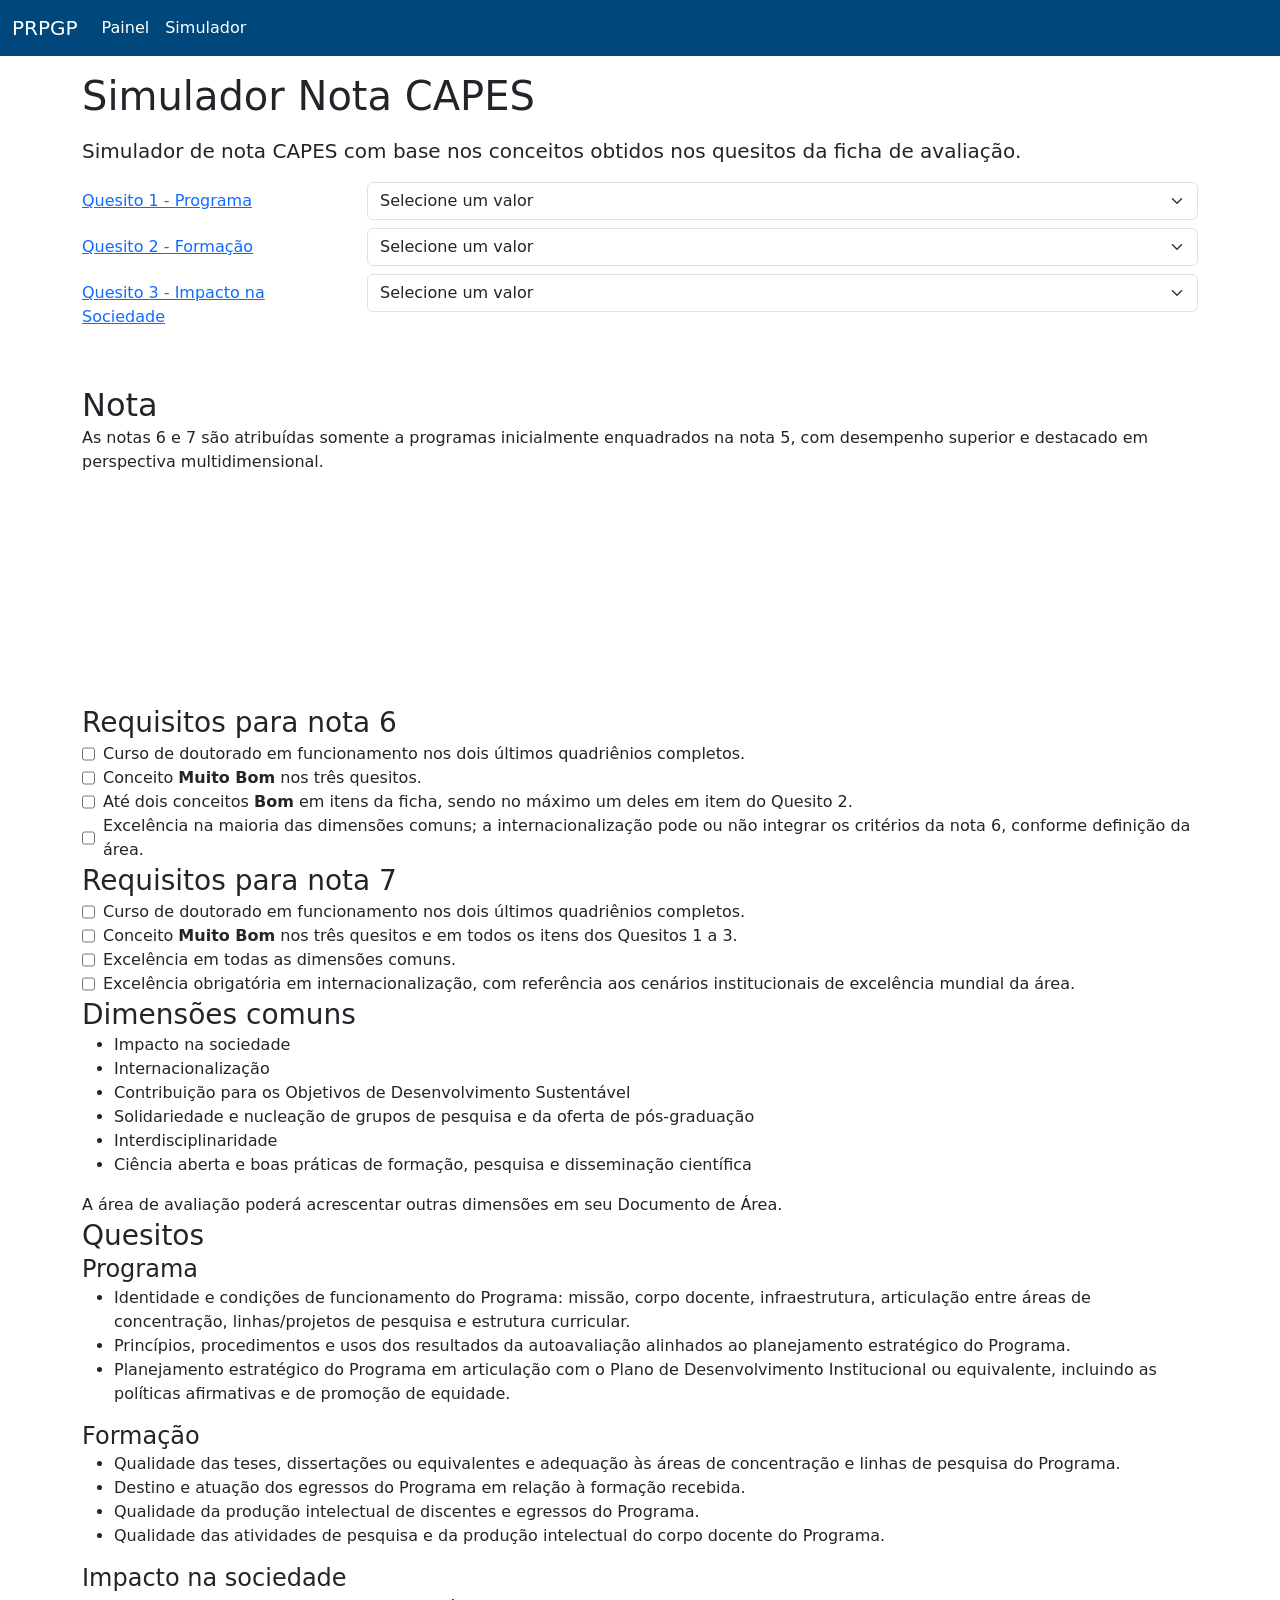
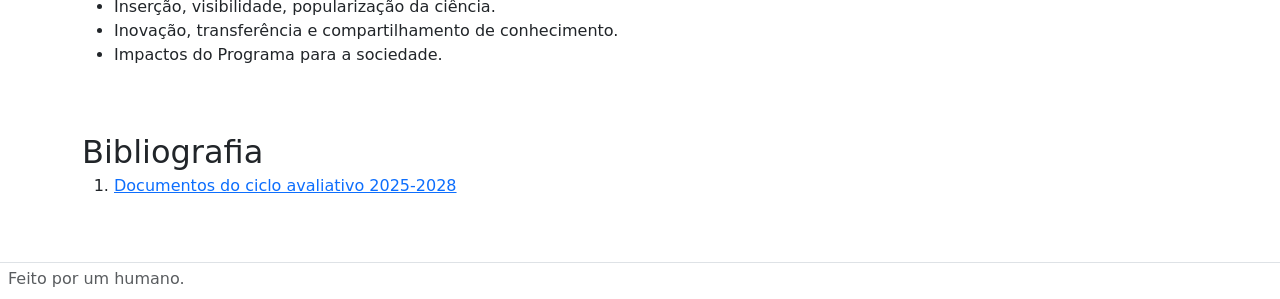
<file: docs/simulador.html>
<!DOCTYPE html>
<html lang="pt-br">

<head>
    <meta charset="UTF-8">

    <link href="https://cdn.jsdelivr.net/npm/bootstrap@5.3.8/dist/css/bootstrap.min.css"
          rel="stylesheet"
          integrity="sha384-sRIl4kxILFvY47J16cr9ZwB07vP4J8+LH7qKQnuqkuIAvNWLzeN8tE5YBujZqJLB"
          crossorigin="anonymous"
    >
    <meta name="viewport" content="width=device-width, initial-scale=1">
    <link rel="icon" type="image/x-icon" href="images/favicon.ico">
    <title>
        Simulador Nota CAPES
    </title>
    <style>
        :root {
            --navbar-color: #00487c;
        }

        .navbar {
            background-color: var(--navbar-color);
        }

        .navbar a {
            color: white;
        }

        .navbar button {
            color: white;
        }

        .gauge-label {
            font-size: 2rem;
            font-weight: bold;
        }

        .canvas-container {
            width: fit-content;
            text-align: center;
        }

        #canvas {
            display: block;
        }

        /* Center on smaller screens */
        @media (max-width: 768px) {
            .canvas-container {
                margin: 0 auto;
            }
        }

        h1, h2, h3, h4 {
            margin-bottom: 2px;
            margin-top: 2px;
        }

    </style>

<!--    <link rel="stylesheet" type="text/css" href="static/css/main.css">-->
    <!-- tags para redes sociais (Facebook, Discord, Twitter, etc) -->
    <meta name="title" content="Simulador Nota CAPES">
    <meta name="description" content="Simulador da nota CAPES de programas de pós-graduação">
    <meta name="author" content="Henry Cagnini">

    <!-- padrão da meta para preview -->
    <meta property="og:title" content="Simulador Nota CAPES"/>
    <meta property="og:description" content="Simulador da nota CAPES de programas de pós-graduação"/>
    <meta property="og:type" content="website"/>
    <meta property="og:locale" content="pt_BR"/>
    <meta property="og:url" content="https://coplin-ufsm.github.io/prpgp/simulator"/>

    <!-- imagem para o Facebook -->
<!--    <meta property="og:image" content="https://coplin-ufsm.github.io/prpgp/static/images/cover.png"/>-->
<!--    <meta property="og:image:width" content="536"/> -->
<!--    <meta property="og:image:height" content="750"/> -->
<!--    <meta property="og:image:alt" content="Imagem da capa do Simulador Nota CAPES"/> -->

    <!-- twitter -->
    <meta name="twitter:title" content="Simulador Nota CAPES">
    <meta name="twitter:description" content="Simulador da nota CAPES de programas de pós-graduação"/>
    <meta name="twitter:card" content="summary">
    <meta property="twitter:domain" content="coplin-ufsm.github.io">
    <meta property="twitter:url" content="https://coplin-ufsm.github.io/prpgp">
    <meta name="twitter:url" content="https://coplin-ufsm.github.io/prpgp">
<!--    <meta name="twitter:image" content="https://coplin-ufsm.github.io/prpgp/static/images/cover.png"> -->
<!--    <meta name="twitter:image:alt" content="Imagem da capa do Simulador Nota CAPES"> -->
</head>

<body>
<header>
    <!-- barra de navegação -->
    <nav class="navbar navbar-expand-lg" data-bs-theme="dark">
        <div class="container-fluid">
            <a id="brand" class="navbar-brand titulo" href="#">
                PRPGP
            </a>
            <button class="navbar-toggler" type="button" data-bs-toggle="collapse"
                    data-bs-target="#navbarSupportedContent" aria-controls="navbarSupportedContent"
                    aria-expanded="false" aria-label="Toggle navigation">
                Menu
                <!--<span class="navbar-toggler-icon"></span>-->
            </button>
            <div class="collapse navbar-collapse" id="navbarSupportedContent">
                <ul class="navbar-nav me-auto mb-2 mb-lg-0">
                    <li class="nav-item">
                        <a id="nav-link-index" class="nav-link texto" href="index.html">Painel</a>
                    </li>
                    <li class="nav-item">
                        <a id="nav-link-simulador" class="nav-link texto" href="#">Simulador</a>
                    </li>
                </ul>
            </div>
        </div>
    </nav>
</header>

<main>
    <div class="container gap-4">
        <div class="row">
            <div class="col">
                <div class="text-left">
                    <h1 class="title my-3">Simulador Nota CAPES</h1>
                    <p class="lead">Simulador de nota CAPES com base nos conceitos obtidos nos quesitos da ficha de avaliação.</p>
                </div>
                <form id="form-simulador" class="d-flex flex-column gap-2">
                    <!-- quesito 1 -->
                    <div class="form-group row">
                        <label class="col-form-label col-sm-3" for="input-quesito-1"><a href="#quesito_programa">Quesito 1 - Programa</a></label>
                        <div class="col-sm-9">
                            <select class="form-select" aria-label="select quesito 1" id="input-quesito-1" name="input-quesito-1">
                                <option selected>Selecione um valor</option>
                                <option value="I">Insuficiente</option>
                                <option value="F">Fraco</option>
                                <option value="R">Regular</option>
                                <option value="B">Bom</option>
                                <option value="MB">Muito Bom</option>
                            </select>
                        </div>
                    </div>
                    <!-- quesito 2 -->
                    <div class="form-group row">
                        <label class="col-form-label col-sm-3" for="input-quesito-2"><a href="#quesito_formacao">Quesito 2 - Formação</a></label>
                        <div class="col-sm-9">
                            <select class="form-select" aria-label="select quesito 1" id="input-quesito-2" name="input-quesito-2">
                                <option selected>Selecione um valor</option>
                                <option value="I">Insuficiente</option>
                                <option value="F">Fraco</option>
                                <option value="R">Regular</option>
                                <option value="B">Bom</option>
                                <option value="MB">Muito Bom</option>
                            </select>
                        </div>
                    </div>
                    <!-- quesito 3 -->
                    <div class="form-group row">
                        <label class="col-form-label col-sm-3" for="input-quesito-3"><a href="#quesito_impacto">Quesito 3 - Impacto na Sociedade</a></label>
                        <div class="col-sm-9">
                            <select class="form-select" aria-label="select quesito 1" id="input-quesito-3" name="input-quesito-3">
                                <option selected>Selecione um valor</option>
                                <option value="I">Insuficiente</option>
                                <option value="F">Fraco</option>
                                <option value="R">Regular</option>
                                <option value="B">Bom</option>
                                <option value="MB">Muito Bom</option>
                            </select>
                        </div>
                    </div>
                </form>
            </div>
        </div>
        <div class="row my-5">
            <div class="col-12">
                <h2 class="title">Nota</h2>
                <p>
                    As notas 6 e 7 são atribuídas somente a programas inicialmente enquadrados na nota 5, com desempenho
                    superior e destacado em perspectiva multidimensional.
                </p>
                <div class="row">
                    <div class="col">
                        <div class="canvas-container">
                            <canvas id="canvas"></canvas>
                            <p class="gauge-label" id="p-nota"></p>
                        </div>
                    </div>
                </div>
            </div>
        </div>
        <div class="row my-5">
            <div class="col-12">
                <h3>Requisitos para nota 6</h3>
                <div class="d-flex flex-row justify-content-start gap-2">
                    <input type="checkbox" id="checkbox-nota-6-item-1" name="checkbox-nota-6-item-1">
                    <label for="checkbox-nota-6-item-1">Curso de doutorado em funcionamento nos dois últimos quadriênios
                        completos.</label>
                </div>
                <div class="d-flex flex-row justify-content-start gap-2">
                    <input type="checkbox" id="checkbox-nota-6-item-2" name="checkbox-nota-6-item-2">
                    <label for="checkbox-nota-6-item-2">Conceito <b>Muito Bom</b> nos três quesitos.</label>
                </div>
                <div class="d-flex flex-row justify-content-start gap-2">
                    <input type="checkbox" id="checkbox-nota-6-item-3" name="checkbox-nota-6-item-3">
                    <label for="checkbox-nota-6-item-3">Até dois conceitos <b>Bom</b> em itens da ficha, sendo no máximo
                        um deles em item do Quesito 2.</label>
                </div>
                <div class="d-flex flex-row justify-content-start gap-2">
                    <input type="checkbox" id="checkbox-nota-6-item-4" name="checkbox-nota-6-item-4">
                    <label for="checkbox-nota-6-item-4">Excelência na maioria das dimensões comuns; a
                        internacionalização pode ou não integrar os critérios da nota 6, conforme definição da
                        área.</label>
                </div>
                <h3>Requisitos para nota 7</h3>
                <div class="d-flex flex-row justify-content-start gap-2">
                    <input type="checkbox" id="checkbox-nota-7-item-1" name="checkbox-nota-7-item-1">
                    <label for="checkbox-nota-7-item-1">
                        Curso de doutorado em funcionamento nos dois últimos quadriênios completos.
                    </label>
                </div>
                <div class="d-flex flex-row justify-content-start gap-2">
                    <input type="checkbox" id="checkbox-nota-7-item-2" name="checkbox-nota-7-item-2">
                    <label for="checkbox-nota-7-item-2">
                        Conceito <b>Muito Bom</b> nos três quesitos e em todos os itens dos Quesitos 1 a 3.
                    </label>
                </div>
                <div class="d-flex flex-row justify-content-start gap-2">
                    <input type="checkbox" id="checkbox-nota-7-item-3" name="checkbox-nota-7-item-3">
                    <label for="checkbox-nota-7-item-3">
                        Excelência em todas as dimensões comuns.
                    </label>
                </div>
                <div class="d-flex flex-row justify-content-start gap-2">
                    <input type="checkbox" id="checkbox-nota-7-item-4" name="checkbox-nota-7-item-4">
                    <label for="checkbox-nota-7-item-4">
                        Excelência obrigatória em internacionalização, com referência aos cenários institucionais de
                        excelência mundial da área.
                    </label>
                </div>

                <h3>Dimensões comuns</h3>
                <ul>
                <li>Impacto na sociedade</li>
                <li>Internacionalização</li>
                <li>Contribuição para os Objetivos de Desenvolvimento Sustentável</li>
                <li>Solidariedade e nucleação de grupos de pesquisa e da oferta de pós-graduação</li>
                <li>Interdisciplinaridade</li>
                <li>Ciência aberta e boas práticas de formação, pesquisa e disseminação científica</li>
                </ul>
                A área de avaliação poderá acrescentar outras dimensões em seu Documento de Área.

                <h3>Quesitos</h3>
                <h4 id="quesito_programa">Programa</h4>
                <ul>
                    <li>Identidade e condições de funcionamento do Programa: missão, corpo docente, infraestrutura, articulação entre áreas de concentração, linhas/projetos de pesquisa e estrutura curricular.</li>
                    <li>Princípios, procedimentos e usos dos resultados da autoavaliação alinhados ao planejamento estratégico do Programa.</li>
                    <li>Planejamento estratégico do Programa em articulação com o Plano de Desenvolvimento Institucional ou equivalente, incluindo as políticas afirmativas e de promoção de equidade.</li>
                </ul>
                <h4 id="quesito_formacao">Formação</h4>
                <ul>
                    <li>Qualidade das teses, dissertações ou equivalentes e adequação às áreas de concentração e linhas de pesquisa do Programa.</li>
                    <li>Destino e atuação dos egressos do Programa em relação à formação recebida.</li>
                    <li>Qualidade da produção intelectual de discentes e egressos do Programa.</li>
                    <li>Qualidade das atividades de pesquisa e da produção intelectual do corpo docente do Programa.</li>
                </ul>
                <h4 id="quesito_impacto">Impacto na sociedade</h4>
                <ul>
                    <li>Inserção, visibilidade, popularização da ciência.</li>
                    <li>Inovação, transferência e compartilhamento de conhecimento.</li>
                    <li>Impactos do Programa para a sociedade.</li>
                </ul>
            </div>
        </div>
        <div class="row my-5">
            <div class="col-12">
                <h2 class="title">Bibliografia</h2>
                <ol>
                    <li>
                        <a
                            href="https://www.gov.br/capes/pt-br/acesso-a-informacao/acoes-e-programas/avaliacao/sobre-a-avaliacao/documentos-do-novo-ciclo-avaliativo-2025-2028">
                            Documentos do ciclo avaliativo 2025-2028
                        </a>
                    </li>
                </ol>
            </div>
        </div>
    </div>
    <!-- footer -->
    <footer class="d-flex flex-wrap justify-content-between align-items-center py-1 px-2 my-1 border-top">
        <p class="col-md-4 mb-0 text-body-secondary">Feito por um humano.</p>
    </footer>
</main>
</body>
<script
    src="https://cdn.jsdelivr.net/npm/bootstrap@5.3.8/dist/js/bootstrap.bundle.min.js"
    integrity="sha384-FKyoEForCGlyvwx9Hj09JcYn3nv7wiPVlz7YYwJrWVcXK/BmnVDxM+D2scQbITxI"
    crossorigin="anonymous">
</script>
<!-- gauge library -->
<script src="https://bernii.github.io/gauge.js/dist/gauge.min.js">
</script>
<script type="application/javascript">
    // opções do acelerador
    const opts = {
        angle: 0, // The span of the gauge arc
        lineWidth: 0.3, // The line thickness
        radiusScale: 0.8, // Relative radius
        pointer: {
            length: 0.6, // // Relative to gauge radius
            strokeWidth: 0.06, // The thickness
            color: '#000000' // Fill color
        },
        limitMax: false,     // If false, max value increases automatically if value > maxValue
        limitMin: false,     // If true, the min value of the gauge will be fixed
        colorStart: '#FDE725',   // Colors
        colorStop: '#A0DA39',    // just experiment with them
        strokeColor: '#CCCCCC',  // to see which ones work best for you
        generateGradient: true,
        highDpiSupport: true,     // High resolution support

    };
    let target = document.getElementById('canvas'); // your canvas element
    let gauge = new Gauge(target).setOptions(opts); // create sexy gauge!
    gauge.maxValue = 7; // set max gauge value
    gauge.setMinValue(0);  // Prefer setter over gauge.minValue = 0
    gauge.animationSpeed = 70; // set animation speed (32 is default value)
    gauge.set(0); // set actual value

    function calcularNota() {
        const regras = [
            { q1: ["I","F","R","B","MB"], q2: ["I"], q3: ["I","F","R","B","MB"], nota: 1 },
            { q1: ["I","F","R","B","MB"], q2: ["F","R","B","MB"], q3: ["I"], nota: 1 },

            { q1: ["F","R","B","MB"], q2: ["F"], q3: ["I","F","R","B","MB"], nota: 2 },
            { q1: ["I","F","R","B","MB"], q2: ["F"], q3: ["F","R","B","MB"], nota: 2 },
            { q1: ["I"], q2: ["R","B","MB"], q3: ["F","R","B","MB"], nota: 2 },
            { q1: ["F","R","B","MB"], q2: ["R","B","MB"], q3: ["I"], nota: 2 },
            { q1: ["F"], q2: ["R","B","MB"], q3: ["F"], nota: 2 },

            { q1: ["R","B","MB"], q2: ["R"], q3: ["F","R","B","MB"], nota: 3 },
            { q1: ["F","R","B","MB"], q2: ["R"], q3: ["R","B","MB"], nota: 3 },
            { q1: ["F"], q2: ["B","MB"], q3: ["R","B","MB"], nota: 3 },
            { q1: ["R","B","MB"], q2: ["B","MB"], q3: ["F"], nota: 3 },
            { q1: ["R"], q2: ["B","MB"], q3: ["R"], nota: 3 },

            { q1: ["R","B","MB"], q2: ["B"], q3: ["B","MB"], nota: 4 },
            { q1: ["B","MB"], q2: ["B"], q3: ["R","B","MB"], nota: 4 },
            { q1: ["R"], q2: ["MB"], q3: ["B","MB"], nota: 4 },
            { q1: ["B","MB"], q2: ["MB"], q3: ["R"], nota: 4 },
            { q1: ["B"], q2: ["MB"], q3: ["B"], nota: 4 },

            { q1: ["B"], q2: ["MB"], q3: ["MB"], nota: 5 },
            { q1: ["MB"], q2: ["MB"], q3: ["B"], nota: 5 },
            { q1: ["MB"], q2: ["MB"], q3: ["MB"], nota: 5, observacao: "elegível para 6 ou 7" },
        ];

        const regra = regras.find(r =>
            r.q1.includes(quesitos[0].value) &&
            r.q2.includes(quesitos[1].value) &&
            r.q3.includes(quesitos[2].value)
        );

        if(regra.observacao) {
            const nota_6_cumprida = checkboxes_nota_6.every((c) => c.checked);
            const nota_7_cumprida = checkboxes_nota_7.every((c) => c.checked);

            if(nota_6_cumprida && nota_7_cumprida) {
                return 7;
            }
            if(nota_6_cumprida) {
                return 6;
            }
        }
        return regra?.nota ?? 0;
    }

    function onValueChange(event) {
        if(event.target.type === 'checkbox') {
            localStorage.setItem(event.target.id, event.target.checked);
        } else if(event.target.type === 'select') {
            localStorage.setItem(event.target.id, event.target.value);
        }
        event.preventDefault();
        const nota = calcularNota();
        document.getElementById('p-nota').innerHTML = nota;
        gauge.set(nota);
    }

    function loadValuesFromLocalStorage() {
        quesitos.forEach((q) => {
            const value = localStorage.getItem(q.id);
            if(value) {
                q.value = value;
            }
        });

        checkboxes_nota_6.forEach((c) => {
            const value = localStorage.getItem(c.id);
            if(value) {
                c.checked = value;
            }
        });

        checkboxes_nota_7.forEach((c) => {
            const value = localStorage.getItem(c.id);
            if(value) {
                c.checked = value;
            }
        })
    }

    const quesitos = [
        document.getElementById('input-quesito-1'),
        document.getElementById('input-quesito-2'),
        document.getElementById('input-quesito-3')
    ];

    const checkboxes_nota_6 = [
        document.getElementById('checkbox-nota-6-item-1'),
        document.getElementById('checkbox-nota-6-item-2'),
        document.getElementById('checkbox-nota-6-item-3'),
        document.getElementById('checkbox-nota-6-item-4')
    ];

    const checkboxes_nota_7 = [
        document.getElementById('checkbox-nota-7-item-1'),
        document.getElementById('checkbox-nota-7-item-2'),
        document.getElementById('checkbox-nota-7-item-3'),
        document.getElementById('checkbox-nota-7-item-4')
    ];

    quesitos.forEach((q) => {
        q.addEventListener('change', onValueChange);
    })

    checkboxes_nota_6.forEach((q) => {
        q.addEventListener('change', onValueChange);
    })

    checkboxes_nota_7.forEach((q) => {
        q.addEventListener('change', onValueChange);
    })

    document.addEventListener('DOMContentLoaded', onValueChange);
    document.addEventListener('DOMContentLoaded', loadValuesFromLocalStorage);

</script>
</html>
</file>
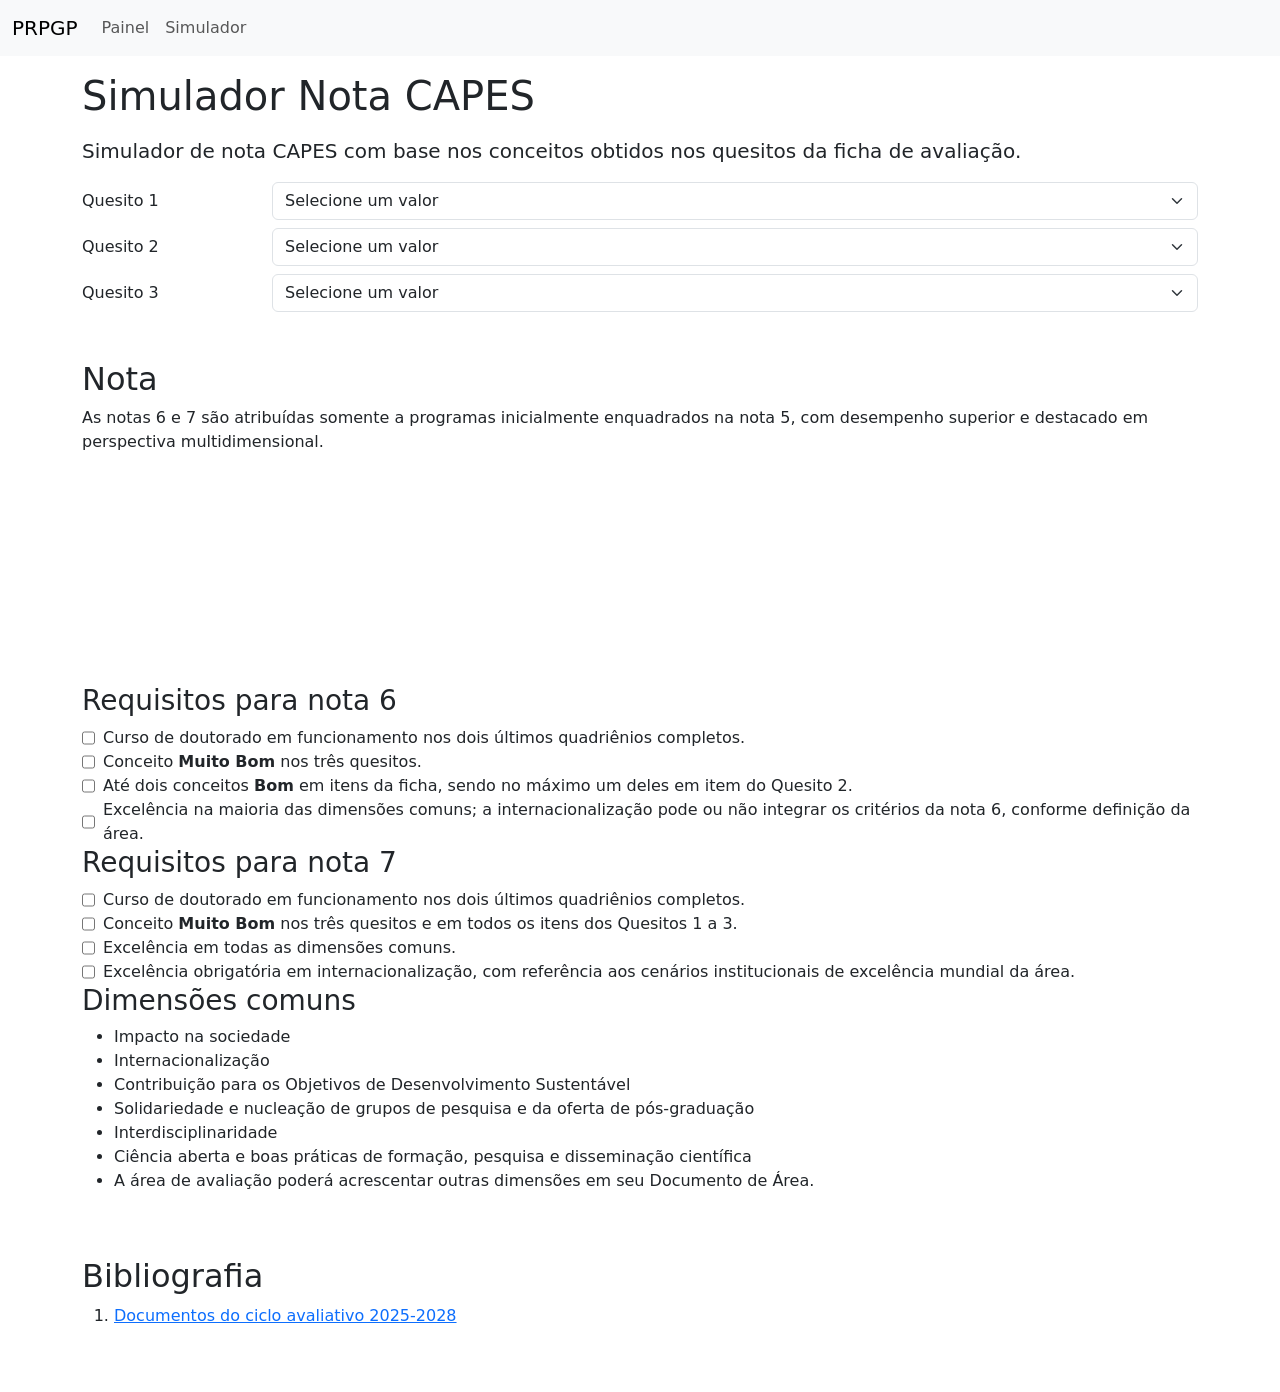
<file: docs/pages/simulator.html>
<!DOCTYPE html>
<html lang="pt-br">

<head>
    <meta charset="UTF-8">

    <link href="https://cdn.jsdelivr.net/npm/bootstrap@5.3.8/dist/css/bootstrap.min.css"
          rel="stylesheet"
          integrity="sha384-sRIl4kxILFvY47J16cr9ZwB07vP4J8+LH7qKQnuqkuIAvNWLzeN8tE5YBujZqJLB"
          crossorigin="anonymous"
    >
    <meta name="viewport" content="width=device-width, initial-scale=1">
    <link rel="icon" type="image/x-icon" href="../images/favicon.ico">
    <title>
        Simulador Nota CAPES
    </title>
    <style>
        .gauge-label {
            font-size: 2rem;
            font-weight: bold;
        }

        .canvas-container {
            width: fit-content;
            text-align: center;
        }

        #canvas {
            display: block;
        }

        /* Center on smaller screens */
        @media (max-width: 768px) {
            .canvas-container {
                margin: 0 auto;
            }
        }
    </style>

<!--    <link rel="stylesheet" type="text/css" href="static/css/main.css">-->
    <!-- tags para redes sociais (Facebook, Discord, Twitter, etc) -->
    <meta name="title" content="Simulador Nota CAPES">
    <meta name="description" content="Simulador da nota CAPES de programas de pós-graduação">
    <meta name="author" content="Henry Cagnini">

    <!-- padrão da meta para preview -->
    <meta property="og:title" content="Simulador Nota CAPES"/>
    <meta property="og:description" content="Simulador da nota CAPES de programas de pós-graduação"/>
    <meta property="og:type" content="website"/>
    <meta property="og:locale" content="pt_BR"/>
    <meta property="og:url" content="https://coplin-ufsm.github.io/prpgp/simulator"/>

    <!-- imagem para o Facebook -->
<!--    <meta property="og:image" content="https://coplin-ufsm.github.io/prpgp/static/images/cover.png"/>-->
    <meta property="og:image:width" content="536"/>
    <meta property="og:image:height" content="750"/>
    <meta property="og:image:alt" content="Imagem da capa do Simulador Nota CAPES"/>

    <!-- twitter -->
    <meta name="twitter:title" content="Simulador Nota CAPES">
    <meta name="twitter:description" content="Simulador da nota CAPES de programas de pós-graduação"/>
    <meta name="twitter:card" content="summary">
    <meta property="twitter:domain" content="coplin-ufsm.github.io">
    <meta property="twitter:url" content="https://coplin-ufsm.github.io/prpgp">
    <meta name="twitter:url" content="https://coplin-ufsm.github.io/prpgp">
<!--    <meta name="twitter:image" content="https://coplin-ufsm.github.io/prpgp/static/images/cover.png">-->
    <meta name="twitter:image:alt" content="Imagem da capa do Simulador Nota CAPES">
</head>

<body>
<header>
    <!-- barra de navegação -->
    <nav class="navbar navbar-expand-lg navbar-light bg-light">
        <div class="container-fluid">
            <a id="brand" class="navbar-brand titulo" href="#">
                PRPGP
            </a>
            <button class="navbar-toggler" type="button" data-bs-toggle="collapse"
                    data-bs-target="#navbarSupportedContent" aria-controls="navbarSupportedContent"
                    aria-expanded="false" aria-label="Toggle navigation">
                Menu
                <!--<span class="navbar-toggler-icon"></span>-->
            </button>
            <div class="collapse navbar-collapse" id="navbarSupportedContent">
                <ul class="navbar-nav me-auto mb-2 mb-lg-0">
                    <li class="nav-item">
                        <a id="nav-link-index" class="nav-link texto" href="../index.html">Painel</a>
                    </li>
                    <li class="nav-item">
                        <a id="nav-link-simulador" class="nav-link texto" href="#">Simulador</a>
                    </li>
                </ul>
            </div>
        </div>
    </nav>
</header>

<main>
    <div class="container gap-4">
        <div class="row">
            <div class="col">
                <div class="text-left">
                    <h1 class="title my-3">Simulador Nota CAPES</h1>
                    <p class="lead">Simulador de nota CAPES com base nos conceitos obtidos nos quesitos da ficha de avaliação.</p>
                </div>
                <form id="form-simulador" class="d-flex flex-column gap-2">
                    <!-- quesito 1 -->
                    <div class="form-group row">
                        <label class="col-form-label col-sm-2" for="input-quesito-1">Quesito 1</label>
                        <div class="col-sm-10">
                            <select class="form-select" aria-label="select quesito 1" id="input-quesito-1" name="input-quesito-1">
                                <option selected>Selecione um valor</option>
                                <option value="I">Insuficiente</option>
                                <option value="F">Fraco</option>
                                <option value="R">Regular</option>
                                <option value="B">Bom</option>
                                <option value="MB">Muito Bom</option>
                            </select>
                        </div>
                    </div>
                    <!-- quesito 2 -->
                    <div class="form-group row">
                        <label class="col-form-label col-sm-2" for="input-quesito-2">Quesito 2</label>
                        <div class="col-sm-10">
                            <select class="form-select" aria-label="select quesito 1" id="input-quesito-2" name="input-quesito-2">
                                <option selected>Selecione um valor</option>
                                <option value="I">Insuficiente</option>
                                <option value="F">Fraco</option>
                                <option value="R">Regular</option>
                                <option value="B">Bom</option>
                                <option value="MB">Muito Bom</option>
                            </select>
                        </div>
                    </div>
                    <!-- quesito 3 -->
                    <div class="form-group row">
                        <label class="col-form-label col-sm-2" for="input-quesito-3">Quesito 3</label>
                        <div class="col-sm-10">
                            <select class="form-select" aria-label="select quesito 1" id="input-quesito-3" name="input-quesito-3">
                                <option selected>Selecione um valor</option>
                                <option value="I">Insuficiente</option>
                                <option value="F">Fraco</option>
                                <option value="R">Regular</option>
                                <option value="B">Bom</option>
                                <option value="MB">Muito Bom</option>
                            </select>
                        </div>
                    </div>
                </form>
            </div>
        </div>
        <div class="row my-5">
            <div class="col-12">
                <h2 class="title">Nota</h2>
                <p>
                    As notas 6 e 7 são atribuídas somente a programas inicialmente enquadrados na nota 5, com desempenho
                    superior e destacado em perspectiva multidimensional.
                </p>
                <div class="row">
                    <div class="col">
                        <div class="canvas-container">
                            <canvas id="canvas"></canvas>
                            <p class="gauge-label" id="p-nota"></p>
                        </div>
                    </div>
                </div>
            </div>
        </div>
        <div class="row my-5">
            <div class="col-12">
                <h3>Requisitos para nota 6</h3>
                <div class="d-flex flex-row justify-content-start gap-2">
                    <input type="checkbox" id="checkbox-nota-6-item-1" name="checkbox-nota-6-item-1">
                    <label for="checkbox-nota-6-item-1">Curso de doutorado em funcionamento nos dois últimos quadriênios
                        completos.</label>
                </div>
                <div class="d-flex flex-row justify-content-start gap-2">
                    <input type="checkbox" id="checkbox-nota-6-item-2" name="checkbox-nota-6-item-2">
                    <label for="checkbox-nota-6-item-2">Conceito <b>Muito Bom</b> nos três quesitos.</label>
                </div>
                <div class="d-flex flex-row justify-content-start gap-2">
                    <input type="checkbox" id="checkbox-nota-6-item-3" name="checkbox-nota-6-item-3">
                    <label for="checkbox-nota-6-item-3">Até dois conceitos <b>Bom</b> em itens da ficha, sendo no máximo
                        um deles em item do Quesito 2.</label>
                </div>
                <div class="d-flex flex-row justify-content-start gap-2">
                    <input type="checkbox" id="checkbox-nota-6-item-4" name="checkbox-nota-6-item-4">
                    <label for="checkbox-nota-6-item-4">Excelência na maioria das dimensões comuns; a
                        internacionalização pode ou não integrar os critérios da nota 6, conforme definição da
                        área.</label>
                </div>
                <h3>Requisitos para nota 7</h3>
                <div class="d-flex flex-row justify-content-start gap-2">
                    <input type="checkbox" id="checkbox-nota-7-item-1" name="checkbox-nota-7-item-1">
                    <label for="checkbox-nota-7-item-1">
                        Curso de doutorado em funcionamento nos dois últimos quadriênios completos.
                    </label>
                </div>
                <div class="d-flex flex-row justify-content-start gap-2">
                    <input type="checkbox" id="checkbox-nota-7-item-2" name="checkbox-nota-7-item-2">
                    <label for="checkbox-nota-7-item-2">
                        Conceito <b>Muito Bom</b> nos três quesitos e em todos os itens dos Quesitos 1 a 3.
                    </label>
                </div>
                <div class="d-flex flex-row justify-content-start gap-2">
                    <input type="checkbox" id="checkbox-nota-7-item-3" name="checkbox-nota-7-item-3">
                    <label for="checkbox-nota-7-item-3">
                        Excelência em todas as dimensões comuns.
                    </label>
                </div>
                <div class="d-flex flex-row justify-content-start gap-2">
                    <input type="checkbox" id="checkbox-nota-7-item-4" name="checkbox-nota-7-item-4">
                    <label for="checkbox-nota-7-item-4">
                        Excelência obrigatória em internacionalização, com referência aos cenários institucionais de
                        excelência mundial da área.
                    </label>
                </div>

                <h3>Dimensões comuns</h3>
                <ul>
                <li>Impacto na sociedade</li>
                <li>Internacionalização</li>
                <li>Contribuição para os Objetivos de Desenvolvimento Sustentável</li>
                <li>Solidariedade e nucleação de grupos de pesquisa e da oferta de pós-graduação</li>
                <li>Interdisciplinaridade</li>
                <li>Ciência aberta e boas práticas de formação, pesquisa e disseminação científica</li>
                <li>A área de avaliação poderá acrescentar outras dimensões em seu Documento de Área.</li>
                </ul>
            </div>
        </div>
        <div class="row my-5">
            <div class="col-12">
                <h2 class="title">Bibliografia</h2>
                <ol>
                    <li>
                        <a
                                href="https://www.gov.br/capes/pt-br/acesso-a-informacao/acoes-e-programas/avaliacao/sobre-a-avaliacao/documentos-do-novo-ciclo-avaliativo-2025-2028
">
                            Documentos do ciclo avaliativo 2025-2028
                        </a>
                    </li>
                </ol>
            </div>
        </div>
    </div>

</main>
</body>
<script
    src="https://cdn.jsdelivr.net/npm/bootstrap@5.3.8/dist/js/bootstrap.bundle.min.js"
    integrity="sha384-FKyoEForCGlyvwx9Hj09JcYn3nv7wiPVlz7YYwJrWVcXK/BmnVDxM+D2scQbITxI"
    crossorigin="anonymous">
</script>
<!-- gauge library -->
<script src="https://bernii.github.io/gauge.js/dist/gauge.min.js">
</script>
<script type="application/javascript">
    // opções do acelerador
    const opts = {
        angle: 0, // The span of the gauge arc
        lineWidth: 0.3, // The line thickness
        radiusScale: 0.8, // Relative radius
        pointer: {
            length: 0.6, // // Relative to gauge radius
            strokeWidth: 0.06, // The thickness
            color: '#000000' // Fill color
        },
        limitMax: false,     // If false, max value increases automatically if value > maxValue
        limitMin: false,     // If true, the min value of the gauge will be fixed
        colorStart: '#FDE725',   // Colors
        colorStop: '#A0DA39',    // just experiment with them
        strokeColor: '#CCCCCC',  // to see which ones work best for you
        generateGradient: true,
        highDpiSupport: true,     // High resolution support

    };
    let target = document.getElementById('canvas'); // your canvas element
    let gauge = new Gauge(target).setOptions(opts); // create sexy gauge!
    gauge.maxValue = 7; // set max gauge value
    gauge.setMinValue(0);  // Prefer setter over gauge.minValue = 0
    gauge.animationSpeed = 70; // set animation speed (32 is default value)
    gauge.set(0); // set actual value

    function calcularNota() {
        const regras = [
            { q1: ["I","F","R","B","MB"], q2: ["I"], q3: ["I","F","R","B","MB"], nota: 1 },
            { q1: ["I","F","R","B","MB"], q2: ["F","R","B","MB"], q3: ["I"], nota: 1 },

            { q1: ["F","R","B","MB"], q2: ["F"], q3: ["I","F","R","B","MB"], nota: 2 },
            { q1: ["I","F","R","B","MB"], q2: ["F"], q3: ["F","R","B","MB"], nota: 2 },
            { q1: ["I"], q2: ["R","B","MB"], q3: ["F","R","B","MB"], nota: 2 },
            { q1: ["F","R","B","MB"], q2: ["R","B","MB"], q3: ["I"], nota: 2 },
            { q1: ["F"], q2: ["R","B","MB"], q3: ["F"], nota: 2 },

            { q1: ["R","B","MB"], q2: ["R"], q3: ["F","R","B","MB"], nota: 3 },
            { q1: ["F","R","B","MB"], q2: ["R"], q3: ["R","B","MB"], nota: 3 },
            { q1: ["F"], q2: ["B","MB"], q3: ["R","B","MB"], nota: 3 },
            { q1: ["R","B","MB"], q2: ["B","MB"], q3: ["F"], nota: 3 },
            { q1: ["R"], q2: ["B","MB"], q3: ["R"], nota: 3 },

            { q1: ["R","B","MB"], q2: ["B"], q3: ["B","MB"], nota: 4 },
            { q1: ["B","MB"], q2: ["B"], q3: ["R","B","MB"], nota: 4 },
            { q1: ["R"], q2: ["MB"], q3: ["B","MB"], nota: 4 },
            { q1: ["B","MB"], q2: ["MB"], q3: ["R"], nota: 4 },
            { q1: ["B"], q2: ["MB"], q3: ["B"], nota: 4 },

            { q1: ["B"], q2: ["MB"], q3: ["MB"], nota: 5 },
            { q1: ["MB"], q2: ["MB"], q3: ["B"], nota: 5 },
            { q1: ["MB"], q2: ["MB"], q3: ["MB"], nota: 5, observacao: "elegível para 6 ou 7" },
        ];

        const regra = regras.find(r =>
            r.q1.includes(quesitos[0].value) &&
            r.q2.includes(quesitos[1].value) &&
            r.q3.includes(quesitos[2].value)
        );

        if(regra.observacao) {
            const nota_6_cumprida = checkboxes_nota_6.every((c) => c.checked);
            const nota_7_cumprida = checkboxes_nota_7.every((c) => c.checked);

            if(nota_6_cumprida && nota_7_cumprida) {
                return 7;
            }
            if(nota_6_cumprida) {
                return 6;
            }
        }
        return regra?.nota ?? 0;
    }

    function onValueChange(event) {
        if(event.target.type === 'checkbox') {
            localStorage.setItem(event.target.id, event.target.checked);
        } else if(event.target.type === 'select') {
            localStorage.setItem(event.target.id, event.target.value);
        }
        event.preventDefault();
        const nota = calcularNota();
        document.getElementById('p-nota').innerHTML = nota;
        gauge.set(nota);
    }

    function loadValuesFromLocalStorage() {
        quesitos.forEach((q) => {
            const value = localStorage.getItem(q.id);
            if(value) {
                q.value = value;
            }
        });

        checkboxes_nota_6.forEach((c) => {
            const value = localStorage.getItem(c.id);
            if(value) {
                c.checked = value;
            }
        });

        checkboxes_nota_7.forEach((c) => {
            const value = localStorage.getItem(c.id);
            if(value) {
                c.checked = value;
            }
        })
    }

    const quesitos = [
        document.getElementById('input-quesito-1'),
        document.getElementById('input-quesito-2'),
        document.getElementById('input-quesito-3')
    ];

    const checkboxes_nota_6 = [
        document.getElementById('checkbox-nota-6-item-1'),
        document.getElementById('checkbox-nota-6-item-2'),
        document.getElementById('checkbox-nota-6-item-3'),
        document.getElementById('checkbox-nota-6-item-4')
    ];

    const checkboxes_nota_7 = [
        document.getElementById('checkbox-nota-7-item-1'),
        document.getElementById('checkbox-nota-7-item-2'),
        document.getElementById('checkbox-nota-7-item-3'),
        document.getElementById('checkbox-nota-7-item-4')
    ];

    quesitos.forEach((q) => {
        q.addEventListener('change', onValueChange);
    })

    checkboxes_nota_6.forEach((q) => {
        q.addEventListener('change', onValueChange);
    })

    checkboxes_nota_7.forEach((q) => {
        q.addEventListener('change', onValueChange);
    })

    document.addEventListener('DOMContentLoaded', onValueChange);
</script>
</html>
</file>
